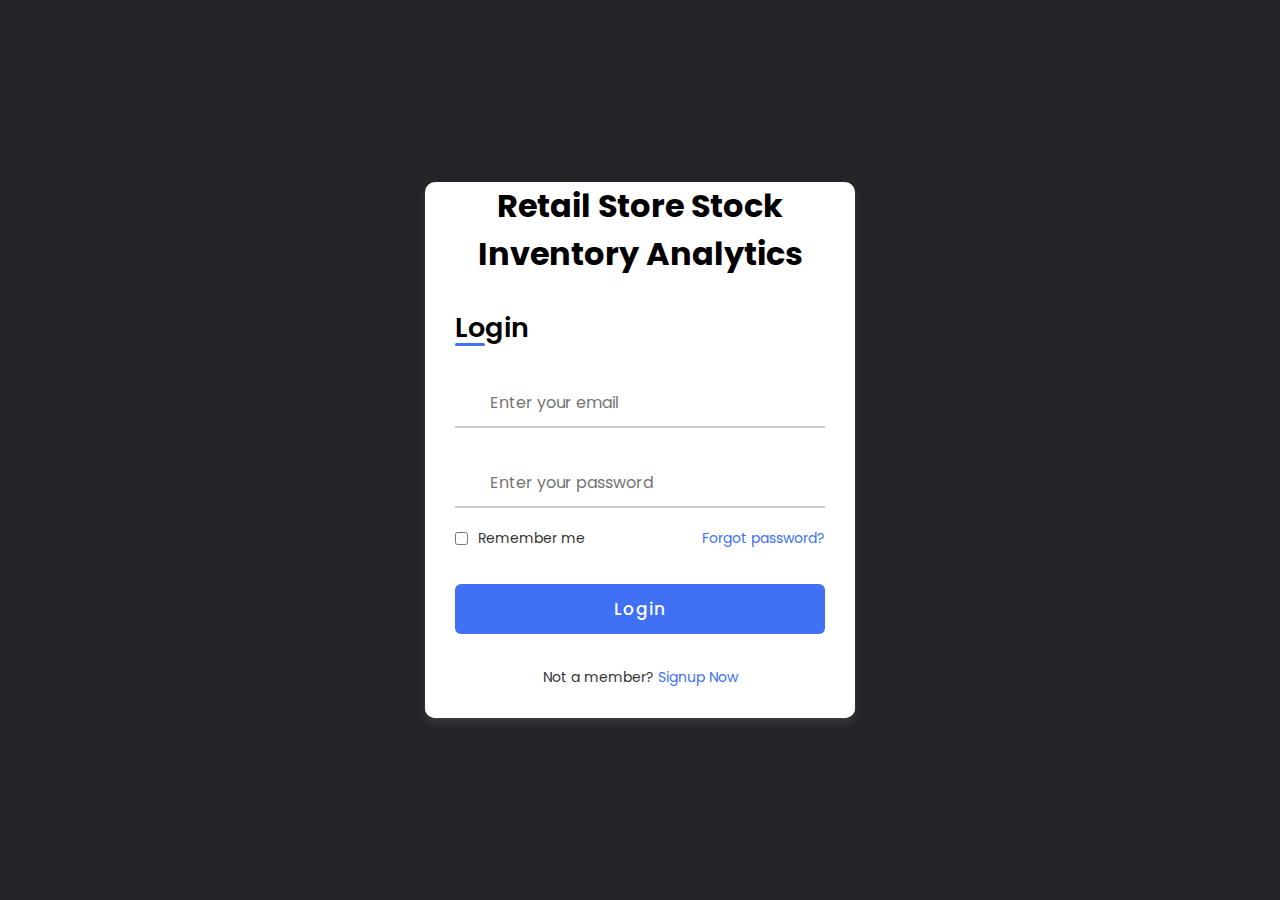
<file: Final Deliverables/Project File/Source Code/Index.html>
<!DOCTYPE html>
<html lang="en">
<head>
    <meta charset="UTF-8">
    <meta http-equiv="X-UA-Compatible" content="IE=edge">
    <meta name="viewport" content="width=device-width, initial-scale=1.0">
    
    <!-- ===== Iconscout CSS ===== -->
    <link rel="stylesheet" href="https://unicons.iconscout.com/release/v4.0.0/css/line.css">

    <!-- ===== CSS ===== -->
    <link rel="stylesheet" href="style.css">
    <title>Retail Store Stock Inventory Analytics</title> 
</head>
<body>
    <div class="container">
        <center><h1>Retail Store Stock Inventory Analytics</h1></center>
        <div class="forms">
            <div class="form login">
                <span class="title">Login</span>
                <form action="#">
                    <div class="input-field">
                        <input type="text" placeholder="Enter your email" required>
                        <i class="uil uil-envelope icon"></i>
                    </div>
                    <div class="input-field">
                        <input type="password" class="password" placeholder="Enter your password" required>
                        <i class="uil uil-lock icon"></i>
                        <i class="uil uil-eye-slash showHidePw"></i>
                    </div>
                    <div class="checkbox-text">
                        <div class="checkbox-content">
                            <input type="checkbox" id="logCheck">
                            <label for="logCheck" class="text">Remember me</label>
                        </div>
                        <a href="#" class="text">Forgot password?</a>
                    </div>
                    <div class="input-field button">
                        <a href="./dashboard.html"><input type="button" value="Login"></a>
                    </div>
                </form>
                <div class="login-signup">
                    <span class="text">Not a member?
                        <a href="#" class="text signup-link">Signup Now</a>
                    </span>
                </div>
            </div>
            <!-- Registration Form -->
            <div class="form signup">
                <span class="title">Registration</span>
                <form action="#">
                    <div class="input-field">
                        <input type="text" placeholder="Enter your name" required>
                        <i class="uil uil-user"></i>
                    </div>
                    <div class="input-field">
                        <input type="text" placeholder="Enter your email" required>
                        <i class="uil uil-envelope icon"></i>
                    </div>
                    <div class="input-field">
                        <input type="password" class="password" placeholder="Create a password" required>
                        <i class="uil uil-lock icon"></i>
                    </div>
                    <div class="input-field">
                        <input type="password" class="password" placeholder="Confirm a password" required>
                        <i class="uil uil-lock icon"></i>
                        <i class="uil uil-eye-slash showHidePw"></i>
                    </div>
                    <div class="checkbox-text">
                        <div class="checkbox-content">
                            <input type="checkbox" id="termCon">
                            <label for="termCon" class="text">I accepted all terms and conditions</label>
                        </div>
                    </div>
                    <div class="input-field button">
                        <input type="button" value="Signup">
                    </div>
                </form>
                <div class="login-signup">
                    <span class="text">Already a member?
                        <a href="#" class="text login-link">Login Now</a>
                    </span>
                </div>
            </div>
        </div>
    </div>
    <script src="./script.js"></script>
</body>
</html>
</file>
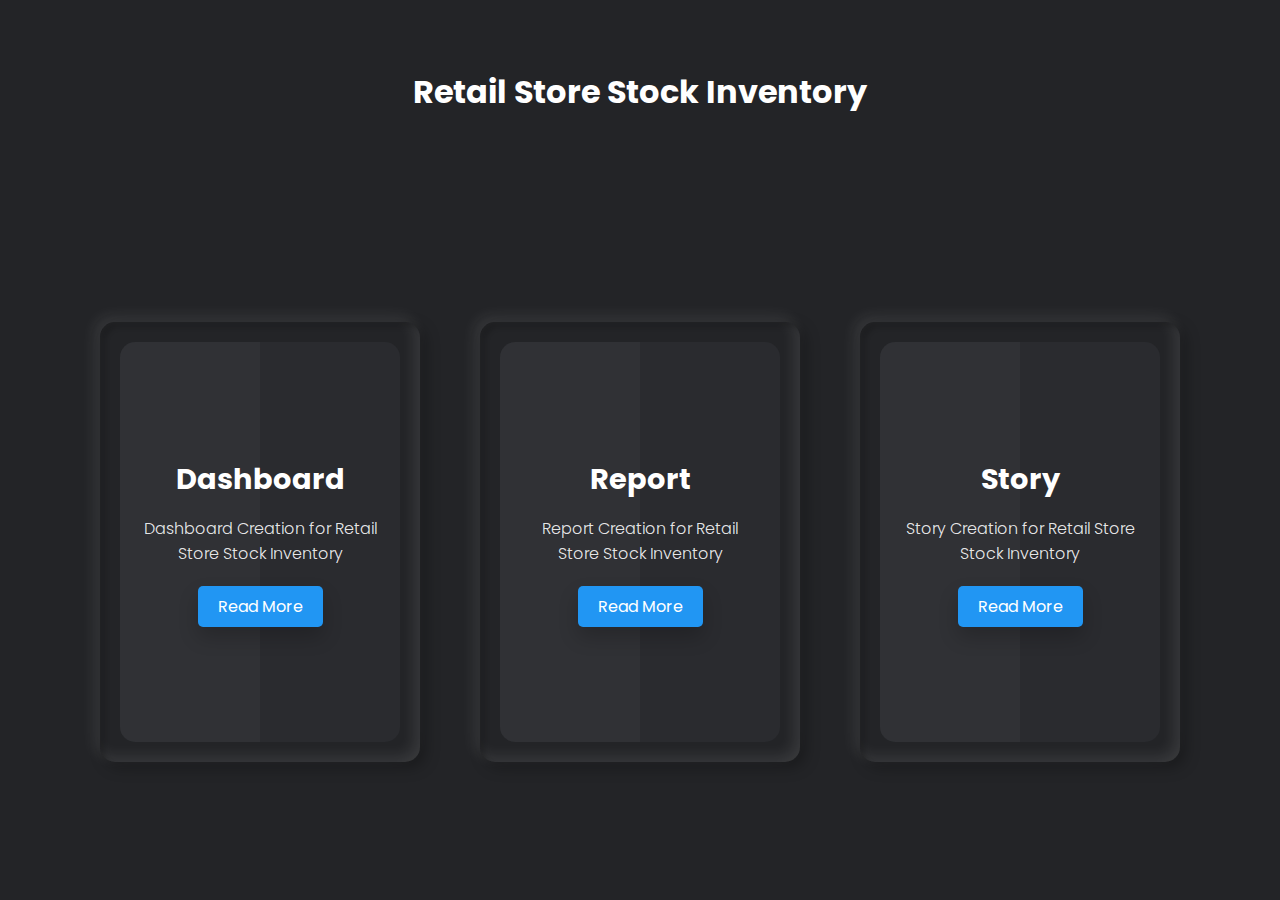
<file: Final Deliverables/Project File/Source Code/dashboard.html>
<!DOCTYPE html>
<html>
    <head>
        <link rel="stylesheet" href="./dashboard.css">
    </head>
    <body>
        <h1 class="header">Retail Store Stock Inventory</h1>
        <div class="container">
            <div class="card">
              <div class="box">
                <div class="content">
                  <h3>Dashboard</h3>
                  <p>Dashboard Creation for Retail Store Stock Inventory</p>
                  <a href="https://us1.ca.analytics.ibm.com/bi/?perspective=dashboard&pathRef=.my_folders%2Fmock_kaggle_DataDashboard&action=view&mode=dashboard&subView=model0000018480cec065_00000000">Read More</a>
                </div>
              </div>
            </div>
          
            <div class="card">
              <div class="box">
                <div class="content">
                  <h3>Report</h3>
                  <p>Report Creation for Retail Store Stock Inventory</p>
                  <a href="https://us1.ca.analytics.ibm.com/bi/?pathRef=.my_folders%2Fmock_kaggle_DataReport&action=run&format=HTML&prompt=false">Read More</a>
                </div>
              </div>
            </div>
          
            <div class="card">
              <div class="box">
                <div class="content">
                  <h3>Story</h3>
                  <p>Story Creation for Retail Store Stock Inventory</p>
                  <a href="https://us1.ca.analytics.ibm.com/bi/?perspective=story&pathRef=.my_folders%2Fmock_kaggle_DataStory&action=view&sceneId=model000001848125fc01_00000002&sceneTime=0">Read More</a>
                </div>
              </div>
            </div>
          </div>
    </body>
</html>
</file>
<file: Final Deliverables/Project File/Source Code/style.css>
@import url('https://fonts.googleapis.com/css2?family=Poppins:wght@300;400;500;600;700&display=swap');

*{
    margin: 0;
    padding: 0;
    box-sizing: border-box;
    font-family: 'Poppins', sans-serif;
}

body{
    height: 100vh;
    display: flex;
    align-items: center;
    justify-content: center;
    background-color: #232427;
}

.container{
    position: relative;
    max-width: 430px;
    width: 100%;
    background: #fff;
    border-radius: 10px;
    box-shadow: 0 5px 10px rgba(255, 255, 255, 0.1);
    overflow: hidden;
    margin: 0 20px;
}

.container .forms{
    display: flex;
    align-items: center;
    height: 440px;
    width: 200%;
    transition: height 0.2s ease;
}


.container .form{
    width: 50%;
    padding: 30px;
    background-color: #fff;
    transition: margin-left 0.18s ease;
}

.container.active .login{
    margin-left: -50%;
    opacity: 0;
    transition: margin-left 0.18s ease, opacity 0.15s ease;
}

.container .signup{
    opacity: 0;
    transition: opacity 0.09s ease;
}
.container.active .signup{
    opacity: 1;
    transition: opacity 0.2s ease;
}

.container.active .forms{
    height: 600px;
}
.container .form .title{
    position: relative;
    font-size: 27px;
    font-weight: 600;
}

.form .title::before{
    content: '';
    position: absolute;
    left: 0;
    bottom: 0;
    height: 3px;
    width: 30px;
    background-color: #4070f4;
    border-radius: 25px;
}

.form .input-field{
    position: relative;
    height: 50px;
    width: 100%;
    margin-top: 30px;
}

.input-field input{
    position: absolute;
    height: 100%;
    width: 100%;
    padding: 0 35px;
    border: none;
    outline: none;
    font-size: 16px;
    border-bottom: 2px solid #ccc;
    border-top: 2px solid transparent;
    transition: all 0.2s ease;
}

.input-field input:is(:focus, :valid){
    border-bottom-color: #4070f4;
}

.input-field i{
    position: absolute;
    top: 50%;
    transform: translateY(-50%);
    color: #999;
    font-size: 23px;
    transition: all 0.2s ease;
}

.input-field input:is(:focus, :valid) ~ i{
    color: #4070f4;
}

.input-field i.icon{
    left: 0;
}
.input-field i.showHidePw{
    right: 0;
    cursor: pointer;
    padding: 10px;
}

.form .checkbox-text{
    display: flex;
    align-items: center;
    justify-content: space-between;
    margin-top: 20px;
}

.checkbox-text .checkbox-content{
    display: flex;
    align-items: center;
}

.checkbox-content input{
    margin-right: 10px;
    accent-color: #4070f4;
}

.form .text{
    color: #333;
    font-size: 14px;
}

.form a.text{
    color: #4070f4;
    text-decoration: none;
}
.form a:hover{
    text-decoration: underline;
}

.form .button{
    margin-top: 35px;
}

.form .button input{
    border: none;
    color: #fff;
    font-size: 17px;
    font-weight: 500;
    letter-spacing: 1px;
    border-radius: 6px;
    background-color: #4070f4;
    cursor: pointer;
    transition: all 0.3s ease;
}

.button input:hover{
    background-color: #265df2;
}

.form .login-signup{
    margin-top: 30px;
    text-align: center;
}
</file>
<file: Final Deliverables/Project File/Source Code/dashboard.css>
@import url("https://fonts.googleapis.com/css2?family=Poppins:wght@300;400;500;700;800&display=swap");
* {
  margin: 0;
  padding: 0;
  box-sizing: border-box;
  font-family: "Poppins", sans-serif;
}

body {
  display: flex;
  justify-content: center;
  align-items: center;
  flex-wrap: wrap;
  min-height: 100vh;
  background: #232427;
}

body .header {
    color: #fff;
}

body .container {
  display: flex;
  justify-content: center;
  align-items: center;
  flex-wrap: wrap;
  max-width: 1200px;
  margin: 40px 0;
}

body .container .card {
  position: relative;
  min-width: 320px;
  height: 440px;
  box-shadow: inset 5px 5px 5px rgba(0, 0, 0, 0.2),
    inset -5px -5px 15px rgba(255, 255, 255, 0.1),
    5px 5px 15px rgba(0, 0, 0, 0.3), -5px -5px 15px rgba(255, 255, 255, 0.1);
  border-radius: 15px;
  margin: 30px;
  transition: 0.5s;
}

body .container .card:nth-child(1) .box .content a {
  background: #2196f3;
}

body .container .card:nth-child(2) .box .content a {
  background: #2196f3;
}

body .container .card:nth-child(3) .box .content a {
  background: #2196f3;
}

body .container .card .box {
  position: absolute;
  top: 20px;
  left: 20px;
  right: 20px;
  bottom: 20px;
  background: #2a2b2f;
  border-radius: 15px;
  display: flex;
  justify-content: center;
  align-items: center;
  overflow: hidden;
  transition: 0.5s;
}

body .container .card .box:hover {
  transform: translateY(-50px);
}

body .container .card .box:before {
  content: "";
  position: absolute;
  top: 0;
  left: 0;
  width: 50%;
  height: 100%;
  background: rgba(255, 255, 255, 0.03);
}

body .container .card .box .content {
  padding: 20px;
  text-align: center;
}

body .container .card .box .content h2 {
  position: absolute;
  top: -10px;
  right: 30px;
  font-size: 8rem;
  color: rgba(255, 255, 255, 0.1);
}

body .container .card .box .content h3 {
  font-size: 1.8rem;
  color: #fff;
  z-index: 1;
  transition: 0.5s;
  margin-bottom: 15px;
}

body .container .card .box .content p {
  font-size: 1rem;
  font-weight: 300;
  color: rgba(255, 255, 255, 0.9);
  z-index: 1;
  transition: 0.5s;
}

body .container .card .box .content a {
  position: relative;
  display: inline-block;
  padding: 8px 20px;
  background: black;
  border-radius: 5px;
  text-decoration: none;
  color: white;
  margin-top: 20px;
  box-shadow: 0 10px 20px rgba(0, 0, 0, 0.2);
  transition: 0.5s;
}
body .container .card .box .content a:hover {
  box-shadow: 0 10px 20px rgba(0, 0, 0, 0.6);
  background: #fff;
  color: #000;
}
</file>
